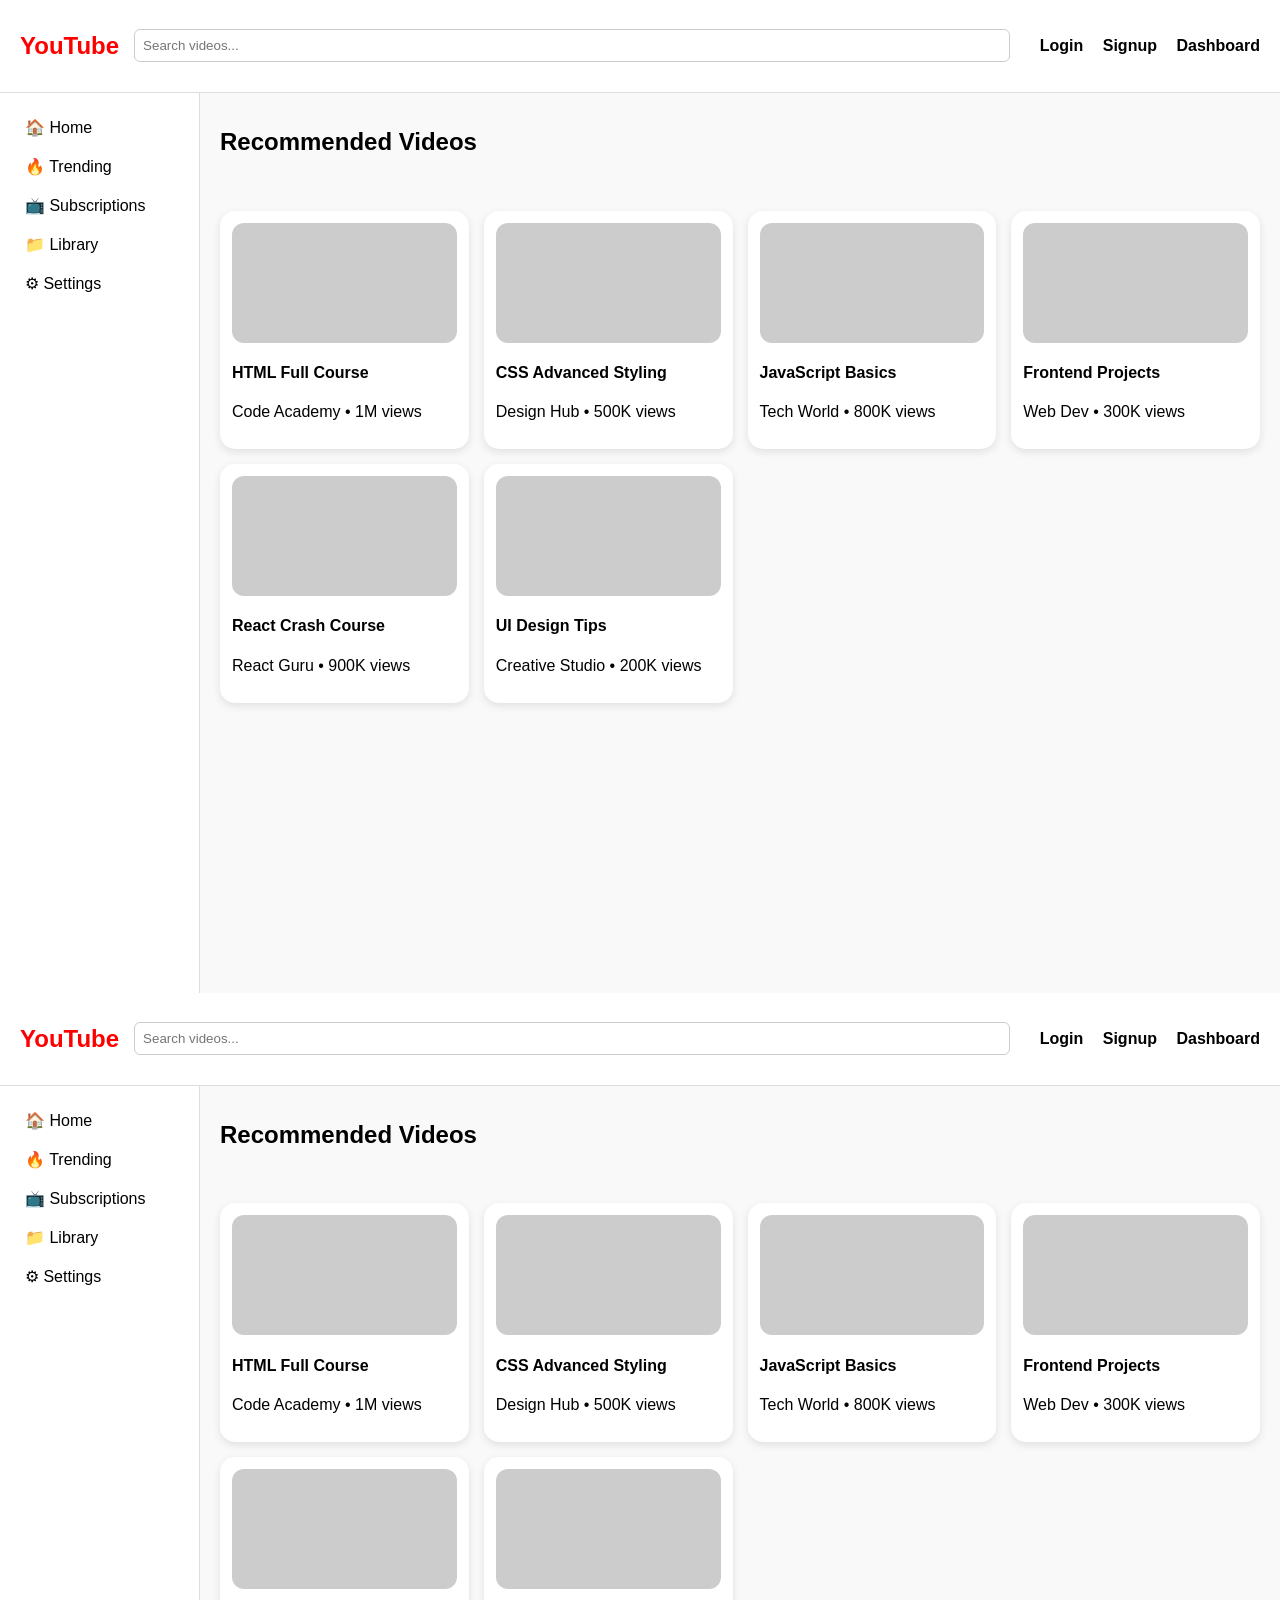
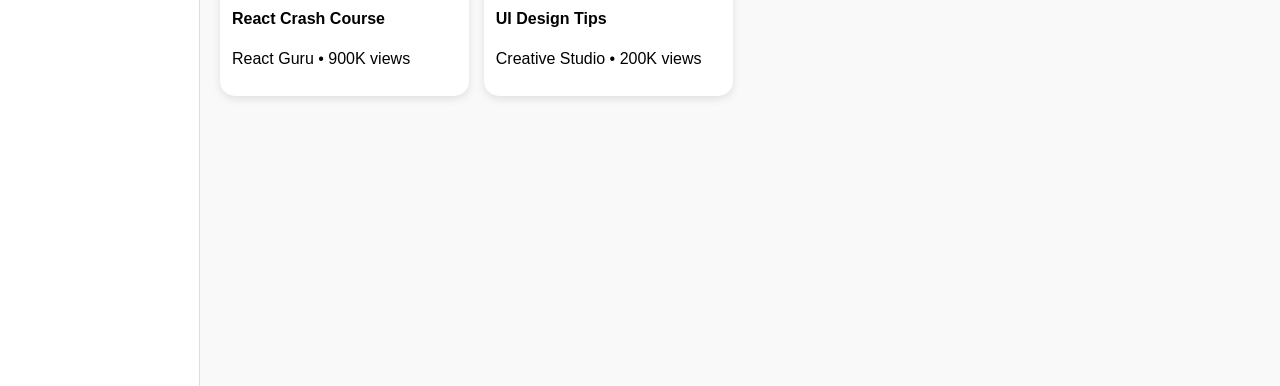
<file: lab(wt)/index.html>
<!DOCTYPE html>
<html lang="en">
<head>
  <meta charset="UTF-8">
  <meta name="viewport" content="width=device-width, initial-scale=1.0">
  <title>YouTube Clone - Home</title>
  <link rel="stylesheet" href="style.css">
</head>
<body>

  <!-- HEADER -->
  <header class="header">
    <h2 class="logo">YouTube</h2>

    <input type="search" placeholder="Search videos...">

    <nav>
      <a href="login.html" class="nav-link">Login</a>
      <a href="signup.html" class="nav-link">Signup</a>
      <a href="table.html" class="nav-link">Dashboard</a>
    </nav>
  </header>

  <!-- MAIN CONTAINER -->
  <div class="container">

    <!-- SIDEBAR -->
    <aside class="sidebar">
      <a href="index.html">🏠 Home</a>
      <a href="#">🔥 Trending</a>
      <a href="#">📺 Subscriptions</a>
      <a href="#">📁 Library</a>
      <a href="#">⚙ Settings</a>
    </aside>

    <!-- CONTENT -->
    <main class="content">
      <h2 class="page-title">Recommended Videos</h2>

      <!-- VIDEO GRID -->
      <section class="videos">

        <div class="video-card">
          <div class="thumb"></div>
          <h4>HTML Full Course</h4>
          <p>Code Academy • 1M views</p>
        </div>

        <div class="video-card">
          <div class="thumb"></div>
          <h4>CSS Advanced Styling</h4>
          <p>Design Hub • 500K views</p>
        </div>

        <div class="video-card">
          <div class="thumb"></div>
          <h4>JavaScript Basics</h4>
          <p>Tech World • 800K views</p>
        </div>

        <div class="video-card">
          <div class="thumb"></div>
          <h4>Frontend Projects</h4>
          <p>Web Dev • 300K views</p>
        </div>

        <div class="video-card">
          <div class="thumb"></div>
          <h4>React Crash Course</h4>
          <p>React Guru • 900K views</p>
        </div>

        <div class="video-card">
          <div class="thumb"></div>
          <h4>UI Design Tips</h4>
          <p>Creative Studio • 200K views</p>
        </div>

      </section>
    </main>
  </div>

</body>
</html><!DOCTYPE html>
<html lang="en">
<head>
  <meta charset="UTF-8">
  <meta name="viewport" content="width=device-width, initial-scale=1.0">
  <title>YouTube Clone - Home</title>
  <link rel="stylesheet" href="style.css">
</head>
<body>

  <!-- HEADER -->
  <header class="header">
    <h2 class="logo">YouTube</h2>

    <input type="search" placeholder="Search videos...">

    <nav>
      <a href="login.html" class="nav-link">Login</a>
      <a href="signup.html" class="nav-link">Signup</a>
      <a href="table.html" class="nav-link">Dashboard</a>
    </nav>
  </header>

  <!-- MAIN CONTAINER -->
  <div class="container">

    <!-- SIDEBAR -->
    <aside class="sidebar">
      <a href="index.html">🏠 Home</a>
      <a href="#">🔥 Trending</a>
      <a href="#">📺 Subscriptions</a>
      <a href="#">📁 Library</a>
      <a href="#">⚙ Settings</a>
    </aside>

    <!-- CONTENT -->
    <main class="content">
      <h2 class="page-title">Recommended Videos</h2>

      <!-- VIDEO GRID -->
      <section class="videos">

        <div class="video-card">
          <div class="thumb"></div>
          <h4>HTML Full Course</h4>
          <p>Code Academy • 1M views</p>
        </div>

        <div class="video-card">
          <div class="thumb"></div>
          <h4>CSS Advanced Styling</h4>
          <p>Design Hub • 500K views</p>
        </div>

        <div class="video-card">
          <div class="thumb"></div>
          <h4>JavaScript Basics</h4>
          <p>Tech World • 800K views</p>
        </div>

        <div class="video-card">
          <div class="thumb"></div>
          <h4>Frontend Projects</h4>
          <p>Web Dev • 300K views</p>
        </div>

        <div class="video-card">
          <div class="thumb"></div>
          <h4>React Crash Course</h4>
          <p>React Guru • 900K views</p>
        </div>

        <div class="video-card">
          <div class="thumb"></div>
          <h4>UI Design Tips</h4>
          <p>Creative Studio • 200K views</p>
        </div>

      </section>
    </main>
  </div>

</body>
</html>
</file>
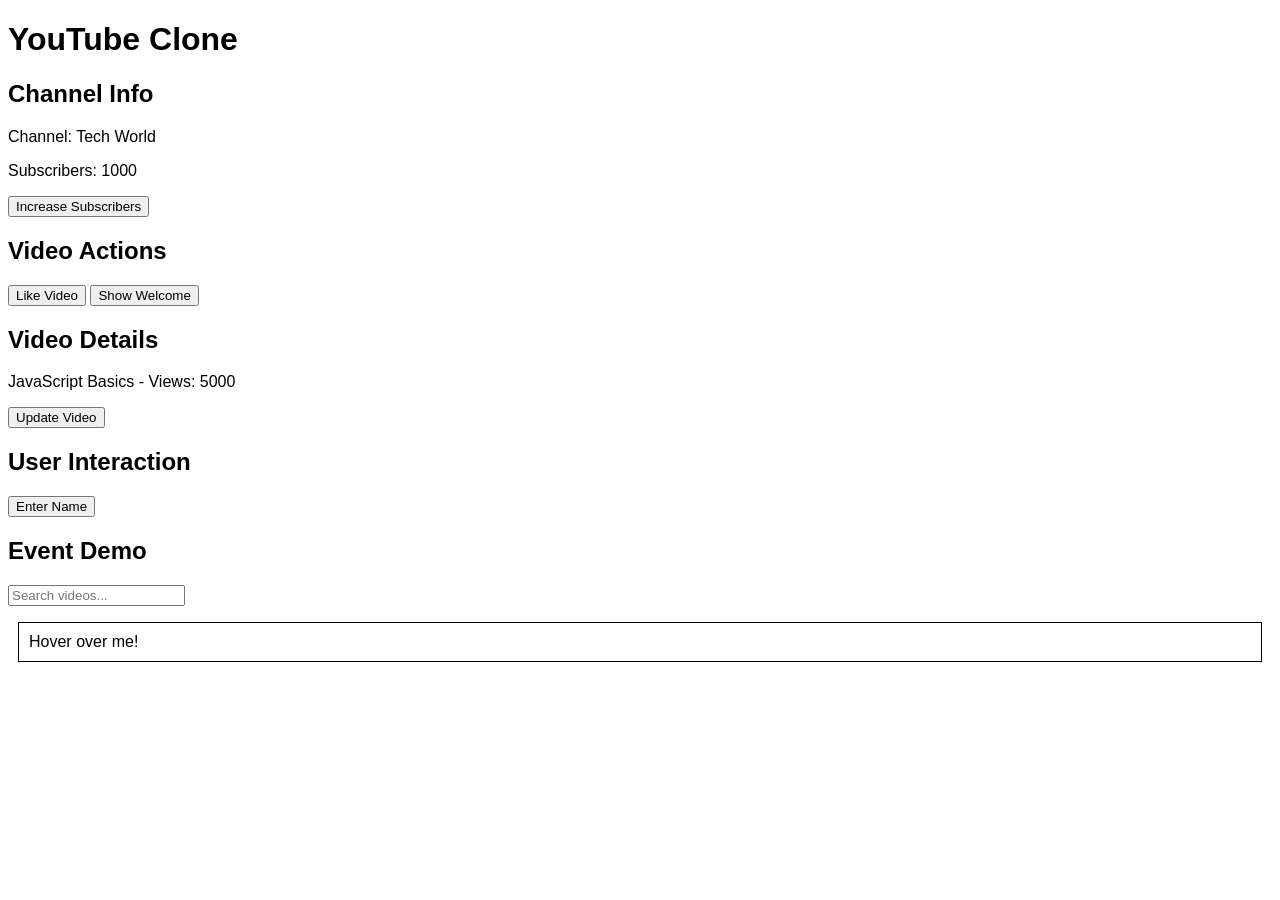
<file: lab(wt)/js.html>
<!DOCTYPE html>
<html>
<head>
    <title>YouTube Clone</title>
    <style>
        body { font-family: Arial; }
        .video-box { border: 1px solid black; padding: 10px; margin: 10px; }
        .highlight { background-color: yellow; }
    </style>
</head>
<body>

<h1>YouTube Clone</h1>

<!-- VARIABLES SECTION -->
<h2>Channel Info</h2>
<p id="channelName"></p>
<p id="subCount"></p>
<button onclick="updateSubscribers()">Increase Subscribers</button>

<!-- FUNCTIONS SECTION -->
<h2>Video Actions</h2>
<button onclick="likeVideo()">Like Video</button>
<button onclick="showMessage()">Show Welcome</button>

<!-- OBJECT + METHODS -->
<h2>Video Details</h2>
<p id="videoInfo"></p>
<button id="updateVideoBtn">Update Video</button>

<!-- POPUPS -->
<h2>User Interaction</h2>
<button onclick="userInteraction()">Enter Name</button>
<p id="userOutput"></p>

<!-- EVENTS -->
<h2>Event Demo</h2>
<input type="text" id="searchBox" placeholder="Search videos...">
<p id="searchOutput"></p>

<div class="video-box" id="videoBox">Hover over me!</div>

<script>
/* =========================
   1. VARIABLES
========================= */
const channel = "Tech World";   // const
let subscribers = 1000;        // let

document.getElementById("channelName").innerText = "Channel: " + channel;
document.getElementById("subCount").innerText = "Subscribers: " + subscribers;

function updateSubscribers() {
    subscribers += 100; // reassignment (let)
    document.getElementById("subCount").innerText = "Subscribers: " + subscribers;
    console.log(subscribers);
}

// Attempt to change const (will error if uncommented)
// channel = "New Channel"; 

/* =========================
   2. FUNCTIONS
========================= */

// Function Declaration
function likeVideo() {
    alert("You liked the video!");
}

// Function Expression
const showMessage = function() {
    document.body.style.backgroundColor = "lightblue";
};

// Arrow Function
const addNumbers = (a, b) => {
    return a + b;
};

console.log("Sum:", addNumbers(5, 3));

/*3. OBJECT*/
let video = {
    title: "JavaScript Basics",
    views: 5000,
    isLive: false
};

// Dot notation
console.log(video.title);

// Bracket notation
console.log(video["views"]);

document.getElementById("videoInfo").innerText =
    video.title + " - Views: " + video.views;

/* =========================
   4. METHODS
========================= */
video.updateViews = function(newViews) {
    this.views = newViews;
    return this.views;
};

document.getElementById("updateVideoBtn").addEventListener("click", function() {
    let newViews = video.updateViews(8000);
    document.getElementById("videoInfo").innerText =
        video.title + " - Views: " + newViews;
});

/* =========================
   5. POP-UP BOXES
========================= */
function userInteraction() {
    let name = prompt("Enter your name:");
    
    if (name) {
        let confirmAction = confirm("Do you want to subscribe?");
        
        if (confirmAction) {
            alert("Subscribed successfully!");
            document.getElementById("userOutput").innerText =
                name + " subscribed!";
        } else {
            document.getElementById("userOutput").innerText =
                name + " did not subscribe.";
        }
    }
}

/* =========================
   6. EVENTS
========================= */

// Input event
document.getElementById("searchBox").addEventListener("input", function() {
    document.getElementById("searchOutput").innerText =
        "Searching for: " + this.value;
});

// Mouseover event (style change)
document.getElementById("videoBox").addEventListener("mouseover", function() {
    this.classList.add("highlight");
});

document.getElementById("videoBox").addEventListener("mouseout", function() {
    this.classList.remove("highlight");
});

</script>

</body>
</html>
</file>
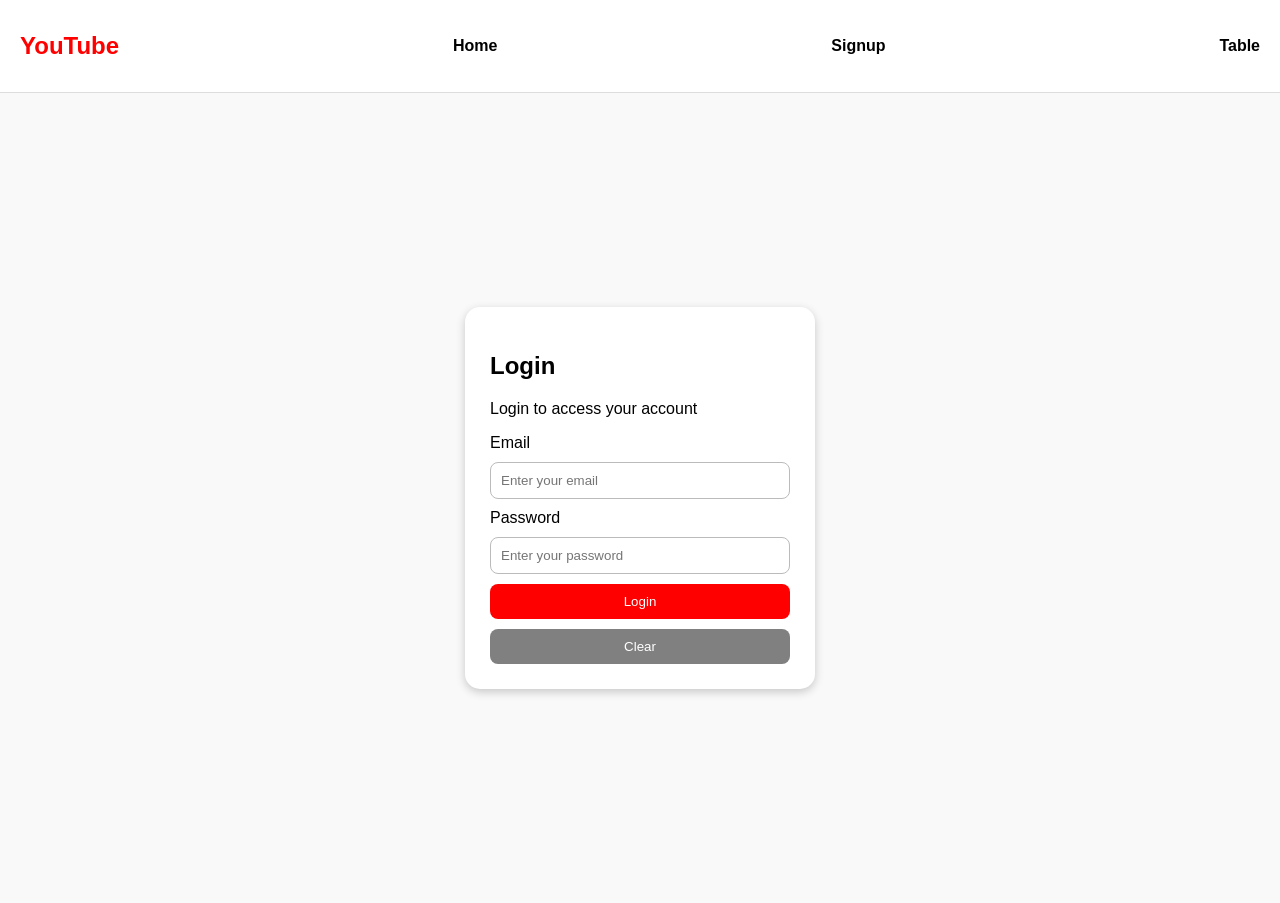
<file: lab(wt)/login.html>
<!DOCTYPE html>
<html lang="en">
<head>
  <meta charset="UTF-8">
  <meta name="viewport" content="width=device-width, initial-scale=1.0">
  <title>YouTube Clone - Login</title>
  <link rel="stylesheet" href="style.css">
</head>
<body>

  <!-- Header -->
  <header class="header">
    <h2 class="logo">YouTube</h2>
    <a href="index.html" class="nav-link">Home</a>
    <a href="signup.html" class="nav-link">Signup</a>
    <a href="table.html" class="nav-link">Table</a>
  </header>

  <!-- Login Form -->
  <div class="form-container">
    <div class="form-box">
      <h2>Login</h2>
      <p>Login to access your account</p>

      <form>
        <label>Email</label>
        <input type="email" placeholder="Enter your email" required>

        <label>Password</label>
        <input type="password" placeholder="Enter your password" required>

        <button class="btn primary">Login</button>
        <button class="btn secondary" type="reset">Clear</button>
      </form>
    </div>
  </div>

</body>
</html>
</file>
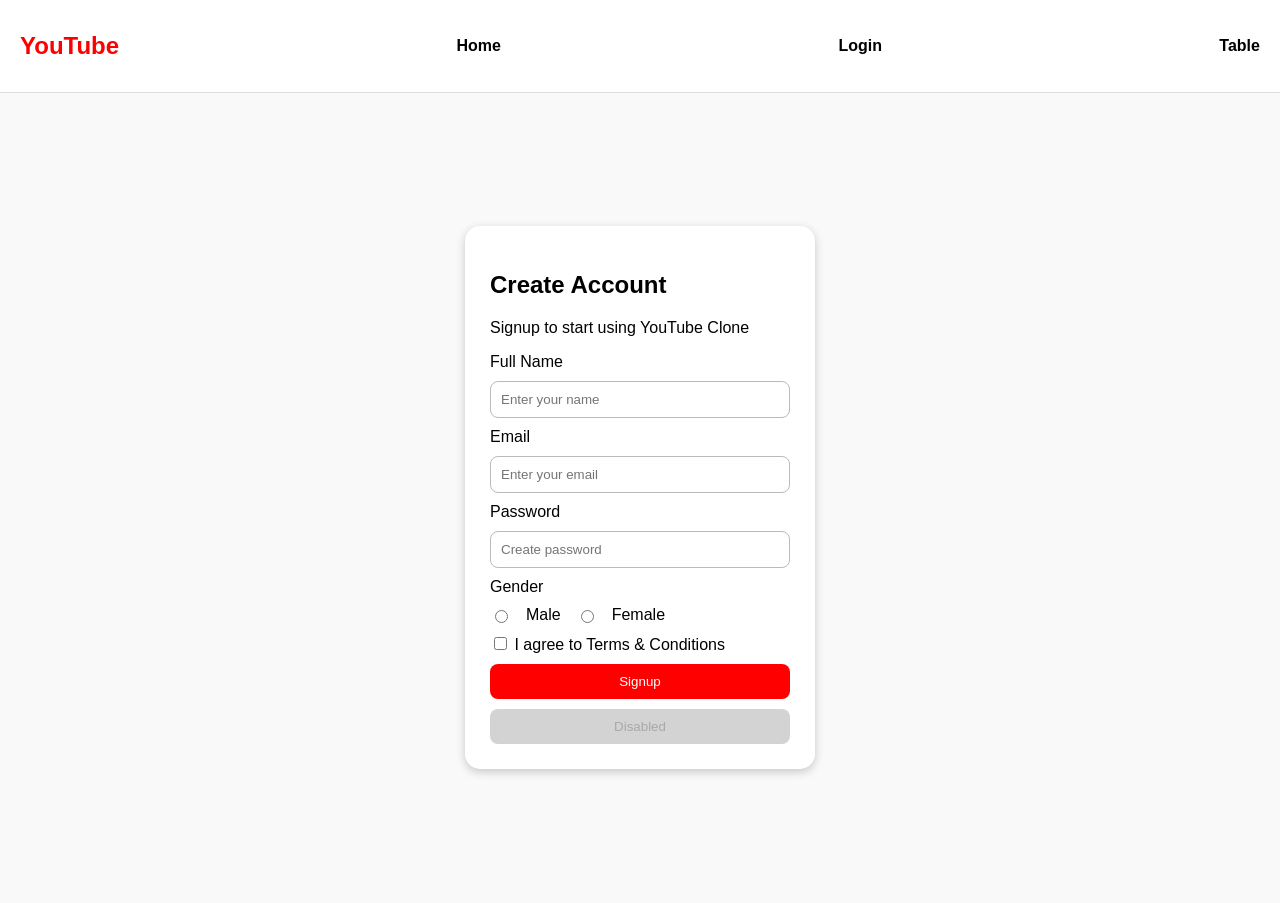
<file: lab(wt)/signup.html>
<!DOCTYPE html>
<html lang="en">
<head>
  <meta charset="UTF-8">
  <meta name="viewport" content="width=device-width, initial-scale=1.0">
  <title>YouTube Clone - Signup</title>
  <link rel="stylesheet" href="style.css">
</head>
<body>

  <!-- Header -->
  <header class="header">
    <h2 class="logo">YouTube</h2>
    <a href="index.html" class="nav-link">Home</a>
    <a href="login.html" class="nav-link">Login</a>
    <a href="table.html" class="nav-link">Table</a>
  </header>

  <!-- Signup Form -->
  <div class="form-container">
    <div class="form-box">
      <h2>Create Account</h2>
      <p>Signup to start using YouTube Clone</p>

      <form>
        <label>Full Name</label>
        <input type="text" placeholder="Enter your name" required>

        <label>Email</label>
        <input type="email" placeholder="Enter your email" required>

        <label>Password</label>
        <input type="password" placeholder="Create password" required>

        <label>Gender</label>
        <div class="radio-group">
          <input type="radio" name="gender"> Male
          <input type="radio" name="gender"> Female
        </div>

        <label>
          <input type="checkbox" required>
          I agree to Terms & Conditions
        </label>

        <button class="btn primary">Signup</button>
        <button class="btn disabled" disabled>Disabled</button>
      </form>
    </div>
  </div>

</body>
</html>
</file>
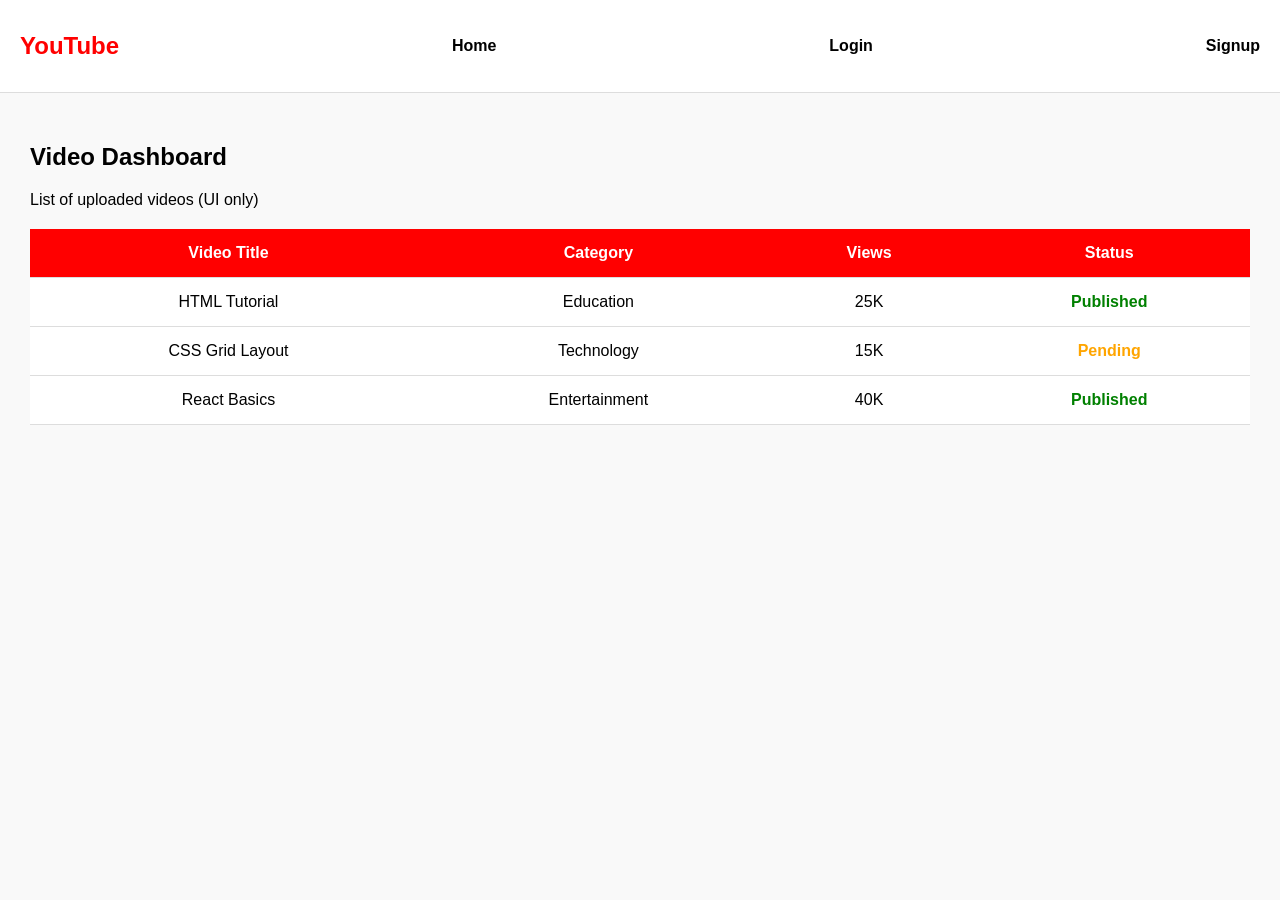
<file: lab(wt)/table.html>
<!DOCTYPE html>
<html lang="en">
<head>
  <meta charset="UTF-8">
  <meta name="viewport" content="width=device-width, initial-scale=1.0">
  <title>YouTube Clone - Dashboard</title>
  <link rel="stylesheet" href="style.css">
</head>
<body>

  <!-- Header -->
  <header class="header">
    <h2 class="logo">YouTube</h2>
    <a href="index.html" class="nav-link">Home</a>
    <a href="login.html" class="nav-link">Login</a>
    <a href="signup.html" class="nav-link">Signup</a>
  </header>

  <!-- Table Section -->
  <div class="table-container">
    <h2>Video Dashboard</h2>
    <p>List of uploaded videos (UI only)</p>

    <table>
      <tr>
        <th>Video Title</th>
        <th>Category</th>
        <th>Views</th>
        <th>Status</th>
      </tr>

      <tr>
        <td>HTML Tutorial</td>
        <td>Education</td>
        <td>25K</td>
        <td class="success">Published</td>
      </tr>

      <tr>
        <td>CSS Grid Layout</td>
        <td>Technology</td>
        <td>15K</td>
        <td class="warning">Pending</td>
      </tr>

      <tr>
        <td>React Basics</td>
        <td>Entertainment</td>
        <td>40K</td>
        <td class="success">Published</td>
      </tr>
    </table>
  </div>

</body>
</html>
</file>
<file: lab(wt)/style.css>
/* GLOBAL */
body {
  margin: 0;
  font-family: Arial, sans-serif;
  background: #f9f9f9;
}

* {
  box-sizing: border-box;
}

/* HEADER */
.header {
  display: flex;
  align-items: center;
  justify-content: space-between;
  padding: 12px 20px;
  background: white;
  border-bottom: 1px solid #ddd;
  position: sticky;
  top: 0;
}

.logo {
  color: red;
}

/* SEARCH */
.header input {
  flex: 1;
  margin: 0 15px;
  padding: 8px;
  border-radius: 6px;
  border: 1px solid #ccc;
}

/* NAV LINKS */
.nav-link {
  margin-left: 15px;
  text-decoration: none;
  color: black;
  font-weight: bold;
}

.nav-link:hover {
  color: red;
}

/* BUTTONS */
.btn {
  padding: 10px;
  border: none;
  border-radius: 8px;
  cursor: pointer;
  transition: 0.3s;
}

.primary {
  background: red;
  color: white;
}

.primary:hover {
  background: darkred;
}

.secondary {
  background: gray;
  color: white;
}

.secondary:hover {
  background: black;
}

.disabled {
  background: lightgray;
  color: darkgray;
  cursor: not-allowed;
}

/* LAYOUT */
.container {
  display: flex;
}

.sidebar {
  width: 200px;
  background: white;
  padding: 15px;
  border-right: 1px solid #ddd;
  height: 100vh;
}

.sidebar a {
  display: block;
  padding: 10px;
  text-decoration: none;
  color: black;
}

.sidebar a:hover {
  background: #eee;
  border-radius: 6px;
}

/* CONTENT */
.content {
  flex: 1;
}

.page-title {
  padding: 15px 20px;
}

/* VIDEO GRID */
.videos {
  display: grid;
  grid-template-columns: repeat(auto-fit, minmax(220px, 1fr));
  gap: 15px;
  padding: 20px;
}

.video-card {
  background: white;
  padding: 12px;
  border-radius: 15px;
  box-shadow: 0px 3px 8px rgba(0,0,0,0.1);
  transition: 0.3s;
}

.video-card:hover {
  transform: scale(1.03);
}

.thumb {
  height: 120px;
  background: #ccc;
  border-radius: 12px;
}

/* FORMS */
.form-container {
  display: flex;
  justify-content: center;
  align-items: center;
  height: 90vh;
}

.form-box {
  background: white;
  padding: 25px;
  width: 350px;
  border-radius: 15px;
  box-shadow: 0px 3px 10px rgba(0,0,0,0.2);
}

form {
  display: flex;
  flex-direction: column;
  gap: 10px;
}

input, textarea, select {
  padding: 10px;
  border: 1px solid #bbb;
  border-radius: 8px;
}

input:focus {
  border-color: red;
  outline: none;
  box-shadow: 0px 0px 5px rgba(255,0,0,0.4);
}

.radio-group {
  display: flex;
  gap: 15px;
}

/* TABLE */
.table-container {
  padding: 30px;
}

table {
  width: 100%;
  border-collapse: collapse;
  margin-top: 20px;
  background: white;
}

th, td {
  padding: 15px;
  text-align: center;
  border-bottom: 1px solid #ddd;
}

th {
  background: red;
  color: white;
}

tr:hover {
  background: #f2f2f2;
}

.success {
  color: green;
  font-weight: bold;
}

.warning {
  color: orange;
  font-weight: bold;
}

/* RESPONSIVE DESIGN */
@media (max-width: 768px) {
  .container {
    flex-direction: column;
  }

  .sidebar {
    width: 100%;
    height: auto;
    display: flex;
    justify-content: space-around;
  }
}

@media (max-width: 480px) {
  .header {
    flex-direction: column;
    gap: 10px;
  }

  .videos {
    grid-template-columns: 1fr;
  }
}
</file>
